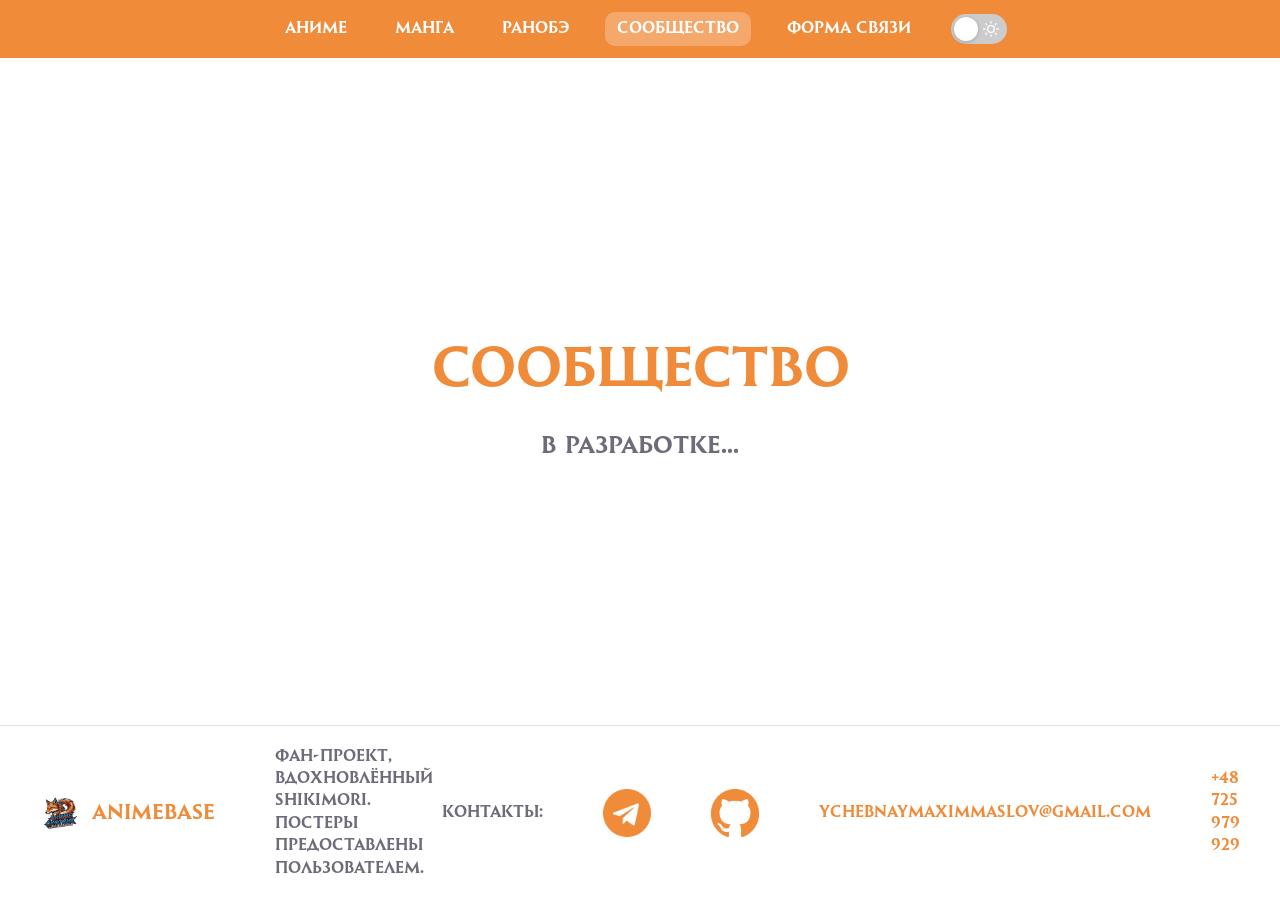
<file: community/community.html>
<!doctype html>
<html lang="ru">
  <head>
    <meta charset="UTF-8" />
    <meta
      name="viewport"
      content="width=device-width, initial-scale=1.0, user-scalable=yes"
    />
    <title>Сообщество · AnimeBase</title>
    <link rel="stylesheet" href="community.css" />
    <link rel="icon" href="../images-font/logo.jpg" type="image/x-icon">
  </head>
  <body>
    <div class="navbar">
      <div class="nav-container container">
        <div class="nav-links">
          <a href="../index.html">Аниме</a>
          <a href="../manga/manga.html">Манга</a>
          <a href="../ranobe/ranobe.html">Ранобэ</a>
          <a href="community.html" class="active">Сообщество</a>
          <a href="../svyaz/svyaz.html">Форма Связи</a>
        </div>

        <div class="theme-toggle-wrapper">
          <input type="checkbox" id="themeSwitch" class="theme-toggle-input" />
          <label for="themeSwitch" class="theme-toggle-label">
            <span class="theme-toggle-circle"></span>

            <span class="theme-toggle-icon moon-icon">
              <svg
                width="16"
                height="16"
                viewBox="0 0 24 24"
                fill="none"
                stroke="currentColor"
                stroke-width="2"
                stroke-linecap="round"
                stroke-linejoin="round"
              >
                <path d="M21 12.79A9 9 0 1 1 11.21 3 7 7 0 0 0 21 12.79z" />
              </svg>
            </span>

            <span class="theme-toggle-icon sun-icon">
              <svg
                width="16"
                height="16"
                viewBox="0 0 24 24"
                fill="none"
                stroke="currentColor"
                stroke-width="2"
                stroke-linecap="round"
                stroke-linejoin="round"
              >
                <circle cx="12" cy="12" r="5" />
                <line x1="12" y1="1" x2="12" y2="3" />
                <line x1="12" y1="21" x2="12" y2="23" />
                <line x1="4.22" y1="4.22" x2="5.64" y2="5.64" />
                <line x1="18.36" y1="18.36" x2="19.78" y2="19.78" />
                <line x1="1" y1="12" x2="3" y2="12" />
                <line x1="21" y1="12" x2="23" y2="12" />
                <line x1="4.22" y1="19.78" x2="5.64" y2="18.36" />
                <line x1="18.36" y1="5.64" x2="19.78" y2="4.22" />
              </svg>
            </span>
          </label>
        </div>
      </div>
    </div>

    <main class="container">
      <div class="placeholder-text">
        <h1>Сообщество</h1>
        <p>в разработке...</p>
      </div>
    </main>

    <footer>
      <div class="logo-and-text">
        <div class="footer-logo">
          <img
            src="../images-font/logo.jpg"
            alt="AnimeBase Logo"
            onerror="
              this.src = '';
              this.nextElementSibling.style.display = 'inline';
            "
          />
          <span style="display: none">🍥 AnimeBase</span>
          <span>AnimeBase</span>
        </div>
        <p class="footer-copyright">
          Фан-проект, вдохновлённый Shikimori. Постеры предоставлены
          пользователем.
        </p>
      </div>
      <div class="contacts">
        <p class="p-contacts">Контакты:</p>
        <a href="https://t.me/Foxyvov95" target="_blank" class="telegram-link">
          <img
            src="../images-font/telegram.png"
            alt="telegram"
            class="telegram"
          />
        </a>
        <a
          href="https://github.com/onlygit123"
          target="_blank"
          class="github-link"
        >
          <img src="../images-font/github.png" alt="github" class="github" />
        </a>
        <a
          href="mailto:ychebnayamaximmaslov@gmail.com"
          target="_blank"
          class="contact-links"
        >
          ychebnaymaximmaslov@gmail.com
        </a>
        <a
          href="tel:+48725979929"
          target="_blank"
          class="telephone contact-links"
        >
          +48 725 979 929
        </a>
      </div>
    </footer>
    <script src="community.js"></script>
  </body>
</html>
</file>
<file: community/community.css>
@font-face {
  font-family: "STRomeTrial-Bold";
  src: url("../images-font/STRomeTrial-Bold.otf") format("truetype");
  font-weight: 1000;
  font-style: normal;
  font-display: swap;
}

:root {
  --bg: #ffffff;
  --text: #1a1a2e;
  --text-secondary: #6c6c7a;
  --card-bg: #ffffff;
  --card-border: #eaeef2;
  --card-shadow: rgba(0, 0, 0, 0.08);
  --card-hover-shadow: rgba(0, 0, 0, 0.12);
  --header-bg: #f08b39;
  --footer-border: #e0e4e8;
  --modal-bg: #ffffff;
  --modal-overlay: rgba(0, 0, 0, 0.85);
  --detail-bg: #f8fafc;
  --kind-bg: #eef2f6;
  --score-bg: #f08b3920;
  --pagination-btn-bg: #f0f0f0;
  --pagination-active-bg: #2077b2;
  --pagination-hover-bg: #bc2420;
}

.dark-theme {
  --bg: #121212;
  --text: #e0e0e0;
  --text-secondary: #b0b0b0;
  --card-bg: #1e1e2f;
  --card-border: #2a2a3e;
  --card-shadow: rgba(0, 0, 0, 0.4);
  --card-hover-shadow: rgba(240, 139, 57, 0.2);
  --header-bg: #8b1a1a;
  --footer-border: #2a2a3e;
  --modal-bg: #1e1e2f;
  --modal-overlay: rgba(0, 0, 0, 0.9);
  --detail-bg: #2a2a3e;
  --kind-bg: #2a2a3e;
  --score-bg: rgba(188, 36, 32, 0.15);
  --pagination-btn-bg: #2a2a3e;
  --pagination-active-bg: #f08b39;
  --pagination-hover-bg: #bc2420;
}

body {
  background-color: var(--bg);
  color: var(--text);
  display: flex;
  flex-direction: column;
  line-height: 1.4;
  padding-top: 70px;
}

* {
  box-sizing: border-box;
  margin: 0;
  padding: 0;
  font-family:
    "STRomeTrial-Bold",
    system-ui,
    -apple-system,
    "Segoe UI",
    Roboto,
    sans-serif;
}

html,
body {
  height: 100%;
}

.container {
  width: 100%;
  max-width: 1400px;
  margin: 0 auto;
  padding: 0 24px;
}
main.container {
  display: flex;
  flex: 1;
  justify-content: center;
  align-items: center;
  min-height: 70vh;
}

.navbar {
  position: fixed;
  top: 0;
  left: 0;
  right: 0;
  z-index: 1000;
  background-color: #f08b39;
}

.nav-container {
  display: flex;
  flex-wrap: wrap;
  justify-content: center;
  align-items: center;
  gap: 16px;
  padding: 12px 24px;
}

.nav-links {
  display: flex;
  flex-wrap: wrap;
  gap: 24px;
}

.nav-links a {
  border-radius: 10px;
  padding: 6px 12px;
  color: white;
  font-weight: 500;
  text-decoration: none;
  transition: 0.2s;
}

.nav-links a:hover,
.nav-links a.active {
  color: white;
  background-color: rgba(255, 255, 255, 0.25);
}

h1 {
  color: #f08b39;
}

footer {
  display: grid;
  grid-template-columns: 1fr 1fr;
  place-items: center;
  margin-top: auto;
  border-top: 1px solid var(--footer-border);
  padding: 20px 0;
}

.logo-and-text {
  display: flex;
  grid-column-end: 2;
  justify-content: start;
  align-items: center;
  gap: 60px;
  width: 100%;
}

.footer-logo {
  display: flex;
  align-items: center;
  gap: 12px;
  margin-left: 40px;
}

.footer-logo img {
  width: auto;
  height: 40px;
}
.footer-logo span {
  color: #f08b39;
  font-weight: 700;
  font-size: 1.3rem;
}
.footer-copyright {
  grid-column: 2 / 3;
  color: var(--text-secondary);
  font-size: 1rem;
}

.contacts {
  display: flex;
  justify-content: end;
  align-items: center;
  gap: 60px;
  width: 100%;
}

.p-contacts {
  color: var(--text-secondary);
}
.telegram,
.github {
  width: 48px;
  height: 48px;
}
.contact-links:link,
.contact-links:visited {
  color: #f08b39;
  text-decoration: none;
}
.telegram-link,
.github-link {
  width: 48px;
  height: 48px;
}
.telephone {
  margin-right: 40px;
}

.placeholder-text {
  padding: 40px;
  text-align: center;
}

.placeholder-text h1 {
  margin-bottom: 20px;
  font-size: 3.5rem;
  letter-spacing: -1px;
}

.placeholder-text p {
  color: var(--text-secondary);
  font-weight: 400;
  font-size: 1.5rem;
}

html::-webkit-scrollbar {
  width: 10px;
}
html::-webkit-scrollbar-track {
  background: #f08b39;
}
html::-webkit-scrollbar-thumb {
  background-color: #fff;
  border-radius: 10px;
  box-shadow: inset 0 0 0 2px #f08b39;
}

.theme-toggle-wrapper {
  display: inline-flex;
  align-items: center;
  margin-left: 12px;
}
.theme-toggle-input {
  display: none;
}
.theme-toggle-label {
  position: relative;
  display: block;
  width: 56px;
  height: 30px;
  background: #ccc;
  border-radius: 30px;
  cursor: pointer;
  transition: background 0.3s;
}
.theme-toggle-input:checked + .theme-toggle-label {
  background: #555;
}

.theme-toggle-circle {
  position: absolute;
  top: 3px;
  left: 3px;
  width: 24px;
  height: 24px;
  background: white;
  border-radius: 50%;
  transition:
    transform 0.3s,
    background 0.3s;
  z-index: 2;
  box-shadow: 0 1px 4px rgba(0, 0, 0, 0.2);
}
.theme-toggle-input:checked + .theme-toggle-label .theme-toggle-circle {
  transform: translateX(26px);
  background: white;
}

.theme-toggle-icon {
  position: absolute;
  top: 50%;
  transform: translateY(-50%);
  display: flex;
  align-items: center;
  justify-content: center;
  width: 16px;
  height: 16px;
  color: white;
  z-index: 1;
}
.moon-icon {
  left: 8px;
}
.sun-icon {
  right: 8px;
}

@media (max-width: 992px) {
  body {
    padding-top: 135px;
    overflow-x: hidden;
  }

  .container {
    padding: 0 16px;
  }

  .nav-container {
    flex-direction: column;
    align-items: center;
    gap: 14px;
    padding: 14px 16px;
  }

  .nav-links {
    justify-content: center;
    width: 100%;
    gap: 12px;
  }

  .placeholder-text h1 {
    font-size: 2.8rem;
  }

  .placeholder-text p {
    font-size: 1.2rem;
  }

  footer {
    grid-template-columns: 1fr;
    padding: 24px 16px;
    gap: 24px;
    text-align: center;
  }

  .logo-and-text {
    justify-content: center;
    gap: 24px;
    flex-wrap: wrap;
  }

  .contacts {
    justify-content: center;
    gap: 24px;
    flex-wrap: wrap;
  }

  .footer-logo {
    margin-left: 0;
  }

  .telephone {
    margin-right: 0;
  }
}

@media (max-width: 768px) {
  body {
    padding-top: 150px;
  }

  .container {
    padding: 0 14px;
  }

  .nav-container {
    gap: 10px;
    padding: 10px 14px;
  }

  .nav-links {
    gap: 8px;
  }

  .nav-links a {
    padding: 6px 10px;
    font-size: 0.82rem;
  }

  .placeholder-text h1 {
    font-size: 2.2rem;
  }

  .placeholder-text p {
    font-size: 1rem;
  }
}

@media (max-width: 480px) {
  body {
    padding-top: 140px;
  }

  .container {
    padding: 0 12px;
  }

  .nav-container {
    gap: 8px;
    padding: 10px 12px;
  }

  .nav-links {
    gap: 6px;
  }

  .nav-links a {
    font-size: 0.75rem;
    padding: 5px 8px;
  }

  .placeholder-text h1 {
    font-size: 1.8rem;
  }

  .placeholder-text p {
    font-size: 0.95rem;
  }

  .placeholder-text {
    padding: 20px;
  }

  footer {
    padding: 20px 12px;
  }

  .contacts {
    gap: 18px;
  }

  .telegram,
  .github {
    width: 40px;
    height: 40px;
  }
}
</file>
